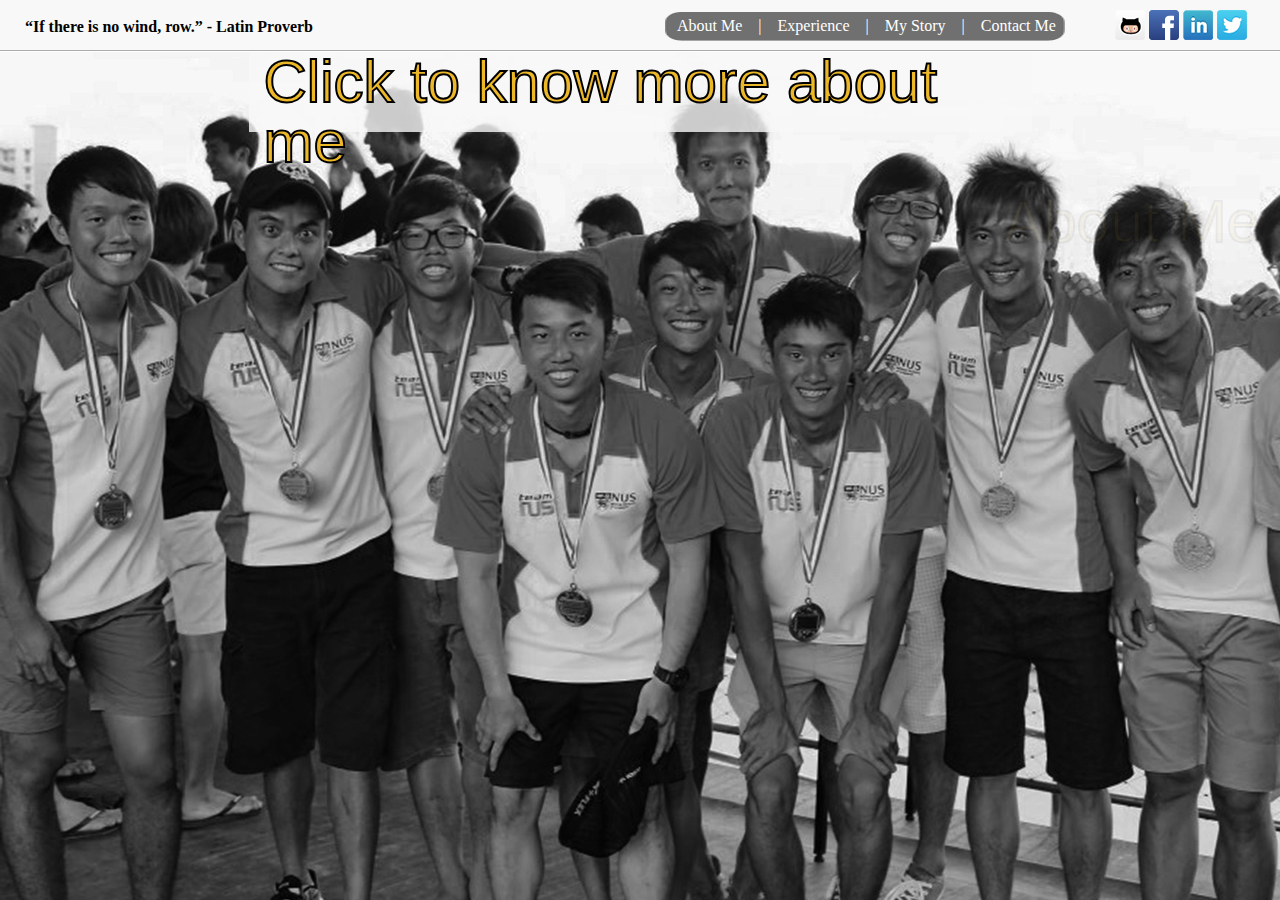
<file: index.html>
<!DOCTYPE html PUBLIC "-//W3C//DTD XHTML 1.0 Strict//EN" "http://www.w3.org/TR/xhtml1/DTD/xhtml1-strict.dtd">
<html xmlns="http://www.w3.org/1999/xhtml" xml:lang="en" >
	<head>
		<meta http-equiv="Content-Type" content="text/html; charset=utf-8" />
		<meta name="keywords" content="Kaiwu, Toh, About Me" />
		<meta name="description" content="All About Me" />
		<meta name="author" content="Kai Wu Toh" />
		<link title="Style" href="mystyle.css" rel="stylesheet" media="screen" type="text/css" />
		<link rel="icon" type="image/ico" href="favicon.ico"></link> 
		<link rel="shortcut icon" href="images/favicon.ico"></link>
		<title>Kai Wu Toh</title>	
		
		<script src="http://code.jquery.com/jquery-1.9.1.js"></script>
		
		<script src="https://ajax.googleapis.com/ajax/libs/jquery/1.10.2/jquery.min.js" type="text/javascript"></script>

		<script src="js/jquery-ui-1.10.3.custom.js" type="text/javascript"></script>
		
		<script src="js/jquery.mousewheel.js" type="text/javascript"></script>

		<script src="js/jquery.smoothdivscroll-1.3-min.js" type="text/javascript"></script>
		
		<script src="js/jquery.kinetic.min.js" type="text/javascript"></script>
	</head>
	
	<body>
		<!-- Status Bar -->
		<div id="status-bar">
			<span id="welcome">“If there is no wind, row.” - Latin Proverb</span>
			<span id="social">
				<a href="https://github.com/kwtoh" target="_blank">
				<img src="images/icons/webicon-github-m.png" alt="github" id="github" /></a>
				<a href="https://www.facebook.com/kaiwu.toh" target="_blank">
				<img src="images/icons/webicon-facebook-m.png" alt="facebook" id="facebook" /></a>
				<a href="http://www.linkedin.com/profile/view?id=295906035" target="_blank">
				<img src="images/icons/webicon-linkedin-m.png" alt="linkedin" id="linkedin" /></a>
				<a href="https://twitter.com/Kaiwuuu" target="_blank">
				<img src="images/icons/webicon-twitter-m.png" alt="twitter" id="twitter" /></a>
			</span>
			<span id="action-bar">
				<span class="actionBarLinks"><a href="index.html" title="About Me">About Me</a></span>
				<span class="actionBarLinks" title = "divider">|</span>
				<span class="actionBarLinks"><a href="work.html" title="work">Experience</a></span>
				<span class="actionBarLinks" title = "divider">|</span>
				<span class="actionBarLinks"><a href="mystory.html" title="play">My Story</a></span>
				<span class="actionBarLinks" title = "divider">|</span>
				<span class="actionBarLinks"><a href="contact.html" title="play">Contact Me</a></span>
				
			</span>
		</div>
		
		<!-- Header -->
		<div id="header">
			<div id="logo">
				<h1>About Me</h1>
			</div>
			<div id="info">
				<h1>Click to know more about me</h1>
			</div>
		</div>

		<!-- Middle Content -->
		<div id="content">
			<div id="makeMeScrollable">	
				<img src="images/demo/corkboard1.jpg" alt="Riga" id="Riga" />			
				<img src="images/demo/introduction.jpg"="introduction" id="introduction" />
				<img src="images/demo/corkboard2.jpg" alt="canoepolo" id="canoepolo" />
				<img src="images/demo/corkboardinterest.jpg" alt="canoepolo" id="canoepolo" />
				<img src="images/demo/corkboardskills.jpg" alt="skillsintro" id="skillsintro" />
				<img src="images/demo/corkboard3.jpg" alt="Skills" id="Skills" />
				<img src="images/demo/corkboard3.2.jpg" alt="Skills" id="Skills" />
				<a href="work.html">
				<img src="images/demo/corkboardworkplay.jpg" alt="experience" id="experience" /></a>
				<img src="images/demo/corkboardclickmore.jpg" alt="Skills" id="Skills" />
				<a href="https://github.com/kwtoh"target="_blank">
				<img src="images/demo/corkboard4.1.jpg" alt="Leaf" id="leaf" /></a>
				<img src="images/demo/corkboardgit.jpg" alt="git" id="git" />
				<a href="https://www.facebook.com/kaiwu.toh"target="_blank">
				<img src="images/demo/corkboard4.2.jpg" alt="Leaf" id="leaf" /></a>
				<img src="images/demo/corkboardfb.jpg" alt="facebook" id="facebook" />
				<a href="https://twitter.com/Kaiwuuu"target="_blank">
				<img src="images/demo/corkboard4.3.jpg" alt="Leaf" id="leaf" /></a>
				<img src="images/demo/corkboardtwit.jpg" alt="twit" id="twit" />
				<a href="http://www.linkedin.com/profile/view?id=295906035"target="_blank">
				<img src="images/demo/corkboard4.4.jpg" alt="Linkedin" id="Linkedin" /></a>
				<img src="images/demo/corkboardlinkedin.jpg" alt="linkedin" id="linkedin" />
				<img src="images/demo/corkboard1.jpg" alt="Riga" id="Riga" />
			</div>
			<div class="lionlion" title="lion">
				<img src="images/nuslion.png" alt="lion" id="lion" />
			</div>
		</div>
		
		<!-- Plugin initialization -->
		<script type="text/javascript">
			$(document).ready(function () {
				$("#makeMeScrollable").smoothDivScroll({
					mousewheelScrolling: "allDirections",
					manualContinuousScrolling: true
				});
			});
		</script>
		<script type="text/javascript">
			$(document).click(function() {
			  $( "#content" ).animate({
				opacity: 1
			  }, 1000);
			  $( "#info" ).animate({
				opacity: 0
			  }, 1000);
			  $( "#logo" ).animate({
				opacity: 1
			  }, 1000);
			});
		</script>
	</body>
</html>
</file>
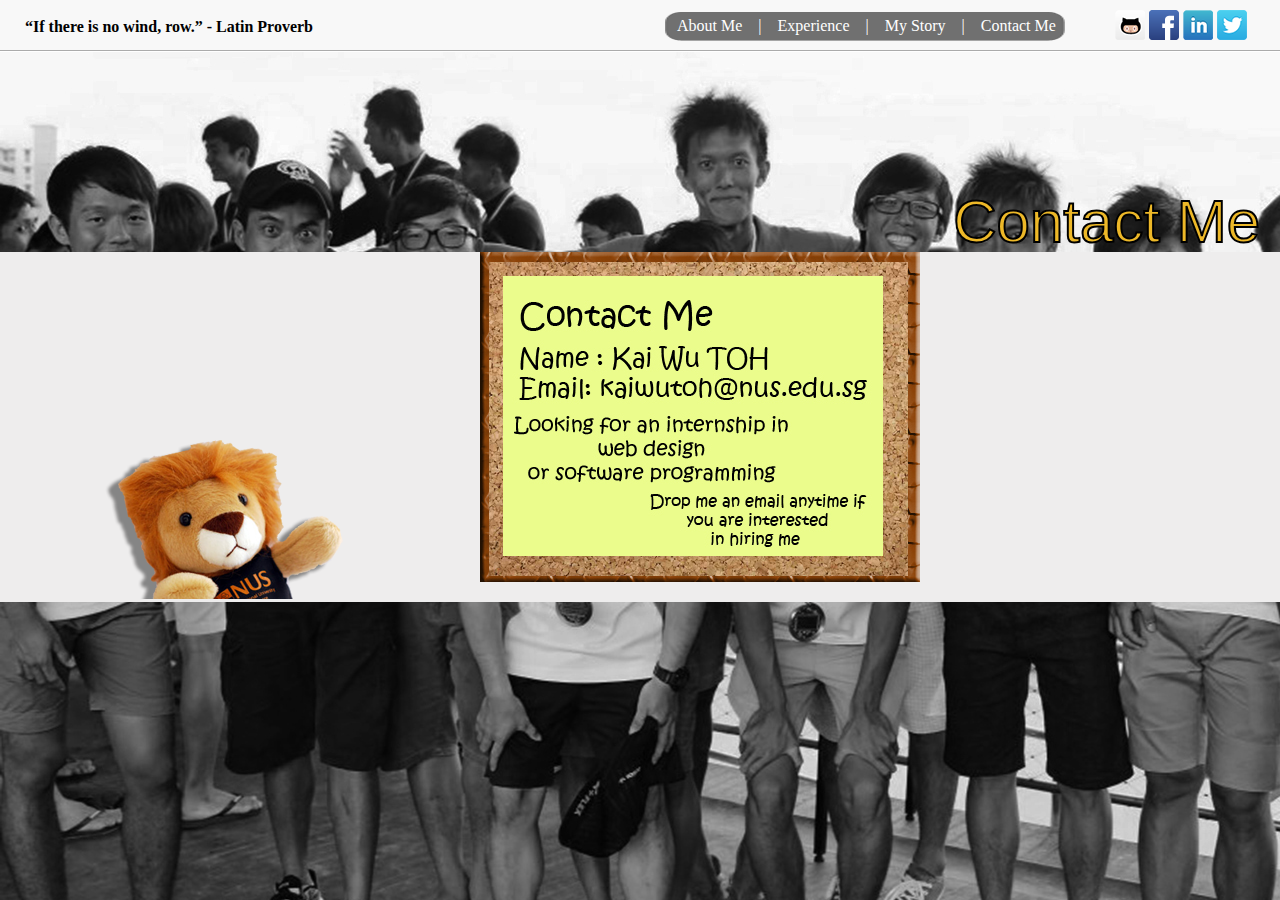
<file: contact.html>
<!DOCTYPE html PUBLIC "-//W3C//DTD XHTML 1.0 Strict//EN" "http://www.w3.org/TR/xhtml1/DTD/xhtml1-strict.dtd">
<html xmlns="http://www.w3.org/1999/xhtml" xml:lang="en" >
	<head>
		<meta http-equiv="Content-Type" content="text/html; charset=utf-8" />
		<meta name="keywords" content="Kaiwu, Toh, About Me" />
		<meta name="description" content="All About Me" />
		<meta name="author" content="Kai Wu Toh" />
		<link title="Style" href="mystyle.css" rel="stylesheet" media="screen" type="text/css" />
		<link rel="icon" type="image/ico" href="favicon.ico"></link> 
		<link rel="shortcut icon" href="images/favicon.ico"></link>
		<title>Kai Wu Toh</title>	
		
		<script src="http://code.jquery.com/jquery-1.9.1.js"></script>
		
		<script src="https://ajax.googleapis.com/ajax/libs/jquery/1.10.2/jquery.min.js" type="text/javascript"></script>

		<script src="js/jquery-ui-1.10.3.custom.js" type="text/javascript"></script>
		
		<script src="js/jquery.mousewheel.js" type="text/javascript"></script>

		<script src="js/jquery.smoothdivscroll-1.3-min.js" type="text/javascript"></script>
		
		<script src="js/jquery.kinetic.min.js" type="text/javascript"></script>
	</head>
	
	<body>
		<!-- Status Bar -->
		<div id="status-bar">
			<span id="welcome">“If there is no wind, row.” - Latin Proverb</span>
			<span id="social">
				<a href="https://github.com/kwtoh" target="_blank">
				<img src="images/icons/webicon-github-m.png" alt="github" id="github" /></a>
				<a href="https://www.facebook.com/kaiwu.toh" target="_blank">
				<img src="images/icons/webicon-facebook-m.png" alt="facebook" id="facebook" /></a>
				<a href="http://www.linkedin.com/profile/view?id=295906035" target="_blank">
				<img src="images/icons/webicon-linkedin-m.png" alt="linkedin" id="linkedin" /></a>
				<a href="https://twitter.com/Kaiwuuu" target="_blank">
				<img src="images/icons/webicon-twitter-m.png" alt="twitter" id="twitter" /></a>
			</span>
			<span id="action-bar">
				<span class="actionBarLinks"><a href="index.html" title="About Me">About Me</a></span>
				<span class="actionBarLinks" title = "divider">|</span>
				<span class="actionBarLinks"><a href="work.html" title="work">Experience</a></span>
				<span class="actionBarLinks" title = "divider">|</span>
				<span class="actionBarLinks"><a href="mystory.html" title="play">My Story</a></span>
				<span class="actionBarLinks" title = "divider">|</span>
				<span class="actionBarLinks"><a href="contact.html" title="play">Contact Me</a></span>
			</span>
		</div>
		
		<!-- Header -->
		<div id="header">
			<div id="logo1">
				<h1>Contact Me</h1>
			</div>
			<!--<div id="info">
				<h1>Click to know more about me</h1>
			</div>-->
		</div>

		<!-- Middle Content -->
		<div id="content1">
			<div class="ContactMe" title="Contact Me">
				<img src="images\workplay\contact.jpg" alt="contact" id="contact" />
			</div>
		
			<div class="lionlion" title="lion">
				<img src="images/nuslion.png" alt="lion" id="lion" />
			</div>
		</div>
		
		<!-- Plugin initialization -->
	</body>
</html>
</file>
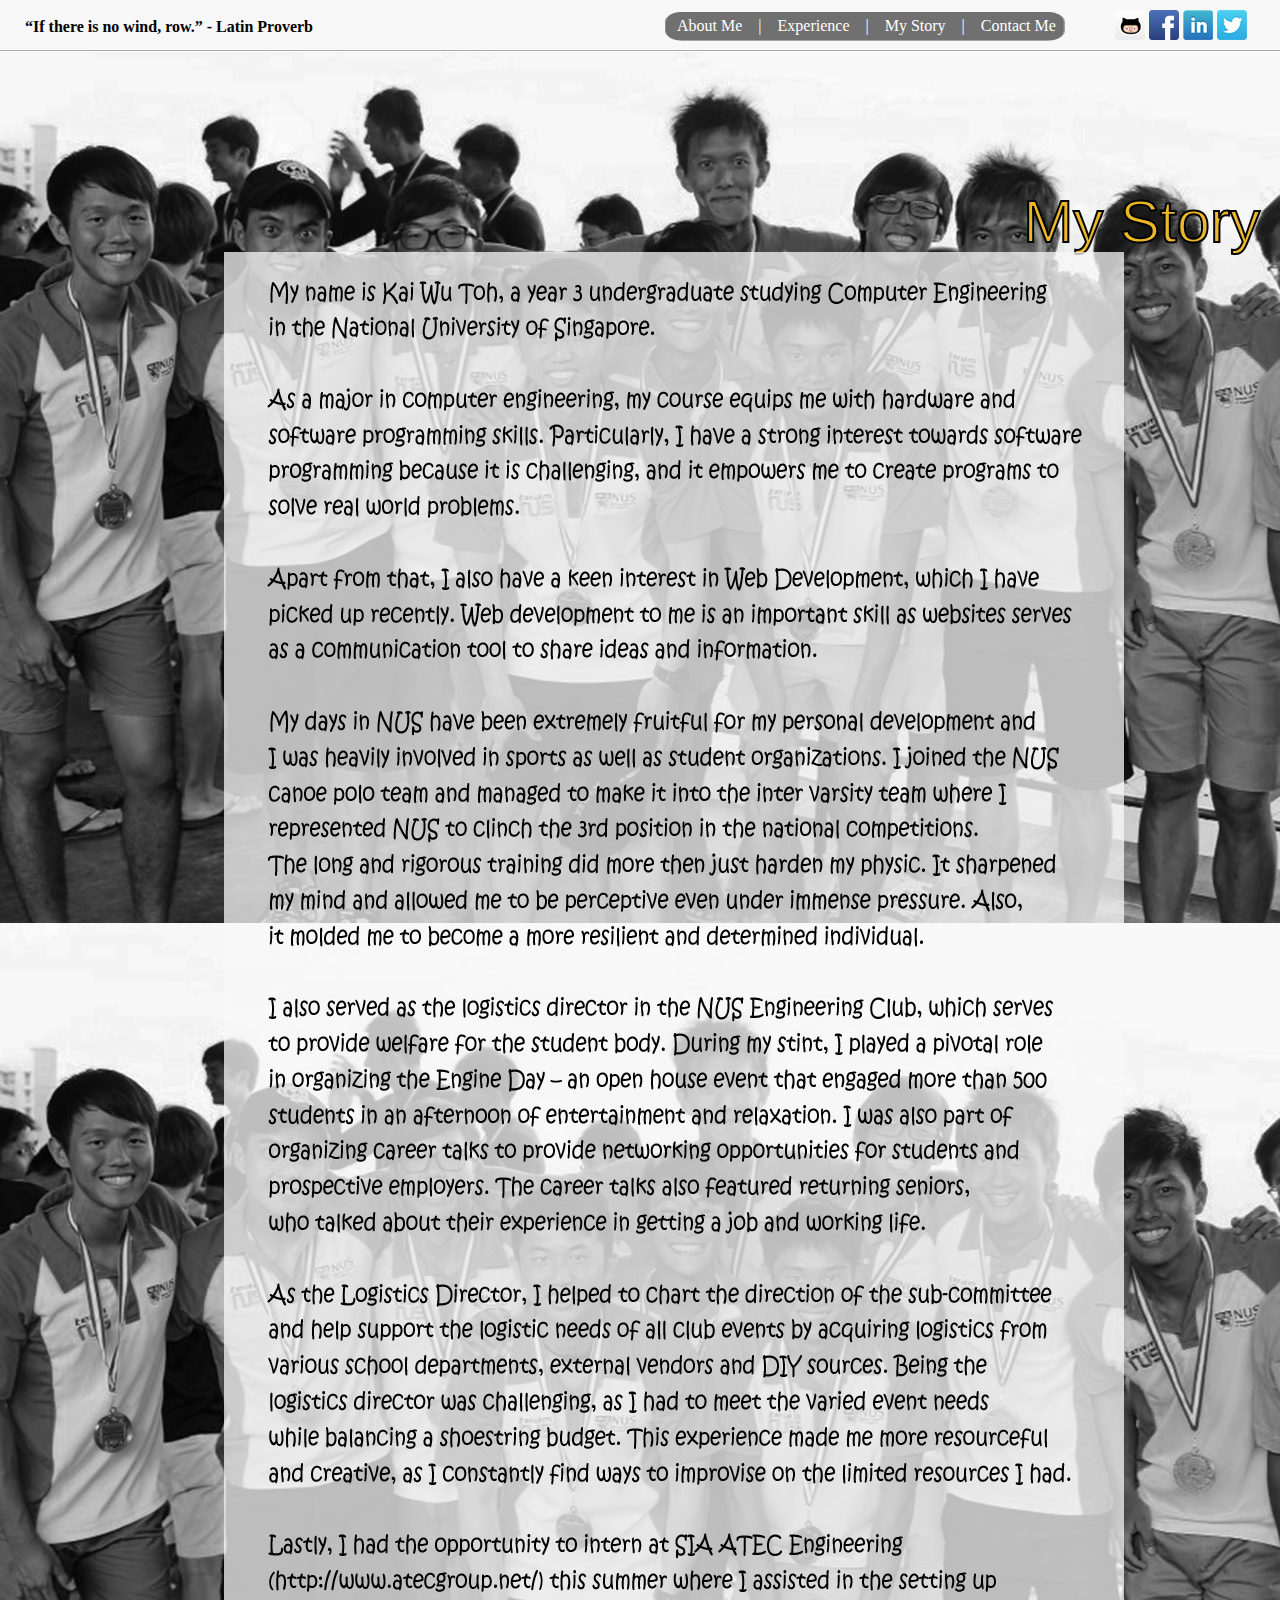
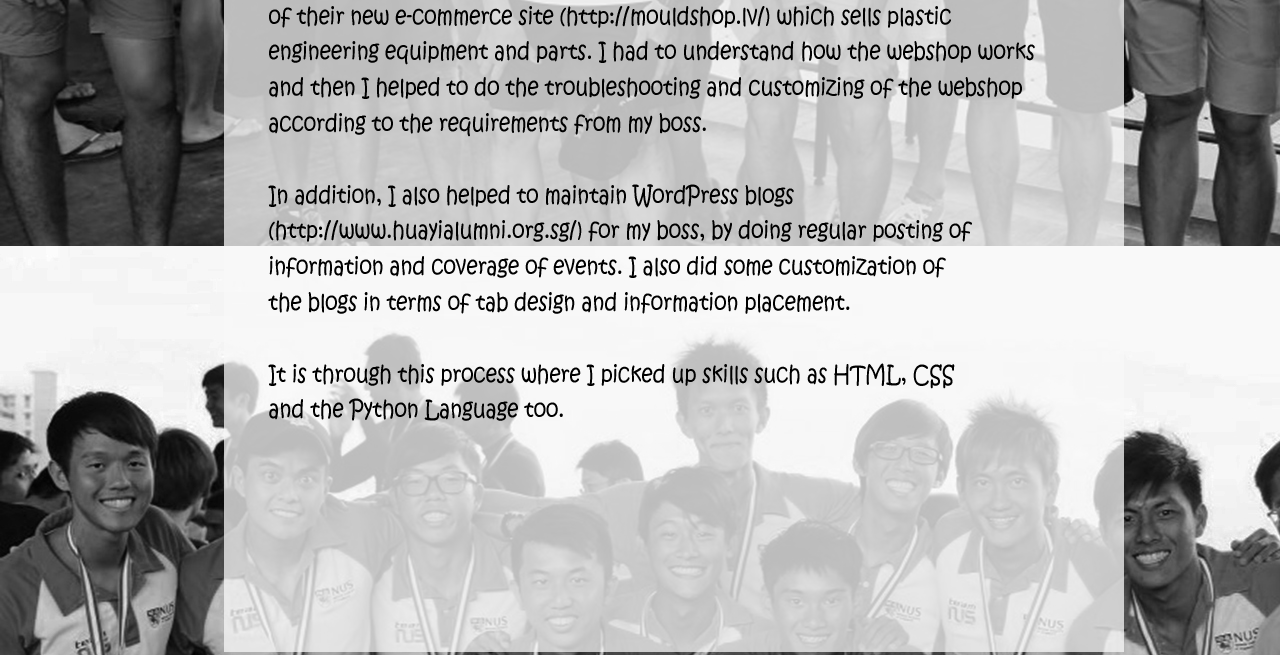
<file: mystory.html>
<!DOCTYPE html PUBLIC "-//W3C//DTD XHTML 1.0 Strict//EN" "http://www.w3.org/TR/xhtml1/DTD/xhtml1-strict.dtd">
<html xmlns="http://www.w3.org/1999/xhtml" xml:lang="en" >
	<head>
		<meta http-equiv="Content-Type" content="text/html; charset=utf-8" />
		<meta name="keywords" content="Kaiwu, Toh, About Me" />
		<meta name="description" content="All About Me" />
		<meta name="author" content="Kai Wu Toh" />
		<link title="Style" href="mystyle.css" rel="stylesheet" media="screen" type="text/css" />
		<link rel="icon" type="image/ico" href="favicon.ico"></link> 
		<link rel="shortcut icon" href="images/favicon.ico"></link>
		<title>Kai Wu Toh</title>	
		
		<script src="http://code.jquery.com/jquery-1.9.1.js"></script>
		
		<script src="https://ajax.googleapis.com/ajax/libs/jquery/1.10.2/jquery.min.js" type="text/javascript"></script>

		<script src="js/jquery-ui-1.10.3.custom.js" type="text/javascript"></script>
		
		<script src="js/jquery.mousewheel.js" type="text/javascript"></script>

		<script src="js/jquery.smoothdivscroll-1.3-min.js" type="text/javascript"></script>
		
		<script src="js/jquery.kinetic.min.js" type="text/javascript"></script>
	</head>
	
	<body>
		<!-- Status Bar -->
		<div id="status-bar">
			<span id="welcome">“If there is no wind, row.” - Latin Proverb</span>
			<span id="social">
				<a href="https://github.com/kwtoh" target="_blank">
				<img src="images/icons/webicon-github-m.png" alt="github" id="github" /></a>
				<a href="https://www.facebook.com/kaiwu.toh" target="_blank">
				<img src="images/icons/webicon-facebook-m.png" alt="facebook" id="facebook" /></a>
				<a href="http://www.linkedin.com/profile/view?id=295906035" target="_blank">
				<img src="images/icons/webicon-linkedin-m.png" alt="linkedin" id="linkedin" /></a>
				<a href="https://twitter.com/Kaiwuuu" target="_blank">
				<img src="images/icons/webicon-twitter-m.png" alt="twitter" id="twitter" /></a>
			</span>
			<span id="action-bar">
				<span class="actionBarLinks"><a href="index.html" title="About Me">About Me</a></span>
				<span class="actionBarLinks" title = "divider">|</span>
				<span class="actionBarLinks"><a href="work.html" title="work">Experience</a></span>
				<span class="actionBarLinks" title = "divider">|</span>
				<span class="actionBarLinks"><a href="mystory.html" title="play">My Story</a></span>
				<span class="actionBarLinks" title = "divider">|</span>
				<span class="actionBarLinks"><a href="contact.html" title="play">Contact Me</a></span>
			</span>
		</div>
		
		<!-- Header -->
		<div id="header">
			<div id="logo1">
				<h1>My Story</h1>
			</div>
			<!--<div id="info">
				<h1>Click to know more about me</h1>
			</div>-->
		</div>

		<!-- Middle Content -->
		<div id="contentStory">
			<div class="MyStory" title="My Story">
				<img src="mystorybackground.png" alt="contact" id="contact" />
			</div>
		</div>
		
		<!-- Plugin initialization -->
	</body>
</html>
</file>
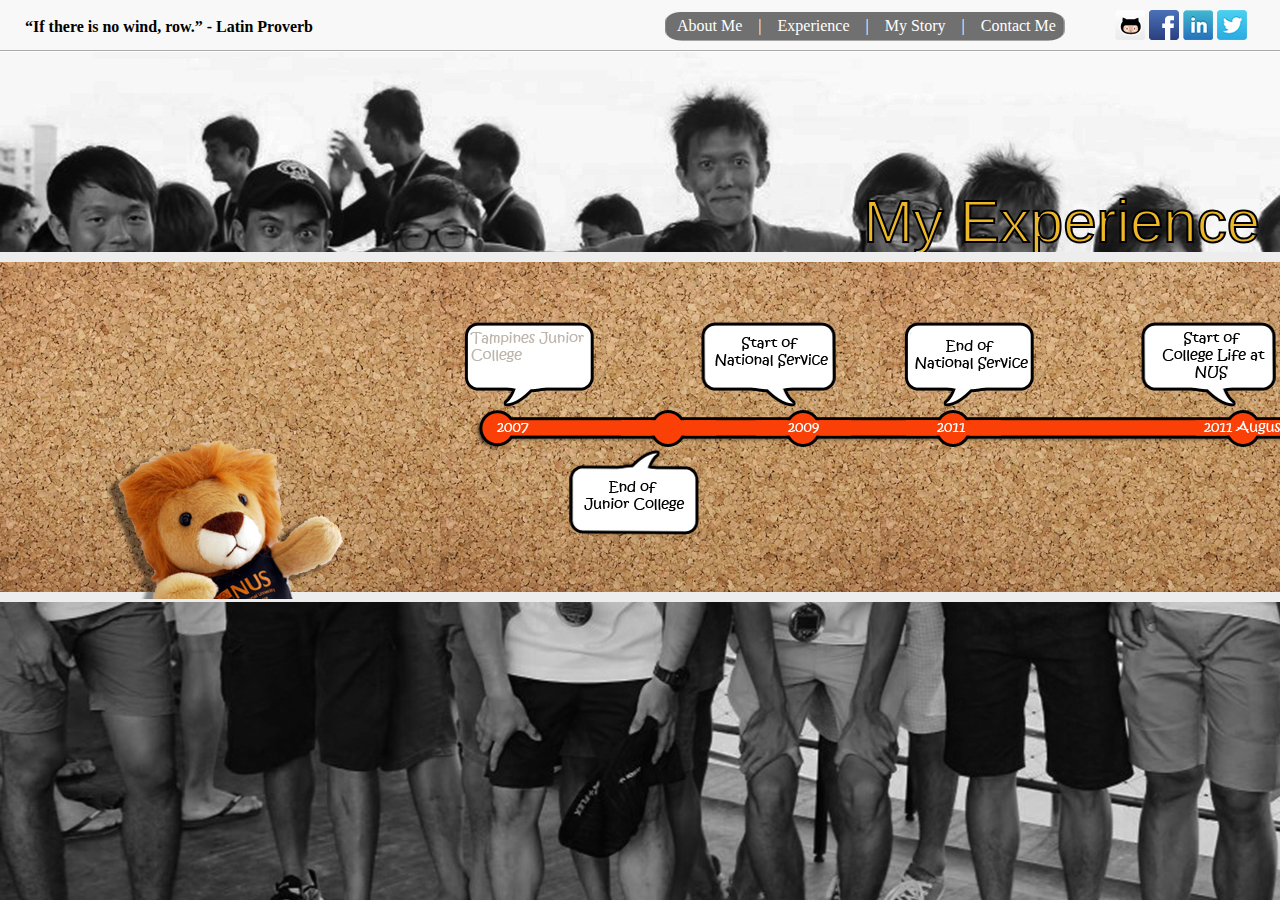
<file: work.html>
<!DOCTYPE html PUBLIC "-//W3C//DTD XHTML 1.0 Strict//EN" "http://www.w3.org/TR/xhtml1/DTD/xhtml1-strict.dtd">
<html xmlns="http://www.w3.org/1999/xhtml" xml:lang="en" >
	<head>
		<meta http-equiv="Content-Type" content="text/html; charset=utf-8" />
		<meta name="keywords" content="Kaiwu, Toh, About Me" />
		<meta name="description" content="All About Me" />
		<meta name="author" content="Kai Wu Toh" />
		<link title="Style" href="mystyle.css" rel="stylesheet" media="screen" type="text/css" />
		<link rel="icon" type="image/ico" href="favicon.ico"></link> 
		<link rel="shortcut icon" href="images/favicon.ico"></link>
		<title>Kai Wu Toh</title>	
		
		<script src="http://code.jquery.com/jquery-1.9.1.js"></script>
		
		<script src="https://ajax.googleapis.com/ajax/libs/jquery/1.10.2/jquery.min.js" type="text/javascript"></script>

		<script src="js/jquery-ui-1.10.3.custom.js" type="text/javascript"></script>
		
		<script src="js/jquery.mousewheel.js" type="text/javascript"></script>

		<script src="js/jquery.smoothdivscroll-1.3-min.js" type="text/javascript"></script>
		
		<script src="js/jquery.kinetic.min.js" type="text/javascript"></script>
	</head>
	
	<body>
		<!-- Status Bar -->
		<div id="status-bar">
			<span id="welcome">“If there is no wind, row.” - Latin Proverb</span>
			<span id="social">
				<a href="https://github.com/kwtoh" target="_blank">
				<img src="images/icons/webicon-github-m.png" alt="github" id="github" /></a>
				<a href="https://www.facebook.com/kaiwu.toh" target="_blank">
				<img src="images/icons/webicon-facebook-m.png" alt="facebook" id="facebook" /></a>
				<a href="http://www.linkedin.com/profile/view?id=295906035" target="_blank">
				<img src="images/icons/webicon-linkedin-m.png" alt="linkedin" id="linkedin" /></a>
				<a href="https://twitter.com/Kaiwuuu" target="_blank">
				<img src="images/icons/webicon-twitter-m.png" alt="twitter" id="twitter" /></a>
			</span>
			<span id="action-bar">
				<span class="actionBarLinks"><a href="index.html" title="About Me">About Me</a></span>
				<span class="actionBarLinks" title = "divider">|</span>
				<span class="actionBarLinks"><a href="work.html" title="work">Experience</a></span>
				<span class="actionBarLinks" title = "divider">|</span>
				<span class="actionBarLinks"><a href="mystory.html" title="play">My Story</a></span>
				<span class="actionBarLinks" title = "divider">|</span>
				<span class="actionBarLinks"><a href="contact.html" title="play">Contact Me</a></span>
			</span>
		</div>
		
		<!-- Header -->
		<div id="header">
			<div id="logo1">
				<h1>My Experience</h1>
			</div>
		</div>

		<!-- Middle Content -->
		<div id="content1">
			<div id="makeMeScrollable">	
				<img src="images/demo/corkboard1.jpg" alt="Riga" id="Riga" />			
				<img src="images/workplay/corkboardworktimelinestart.jpg" alt="start" id="timelinestart" />
				<img src="images/workplay/corkboardworktimeline1.jpg" alt="timeline1" id="timeline1" />
				<a href="http://www.enginclub.com/">
				<img src="images/workplay/corkboardworktimeline2.jpg" alt="timeline2" id="timeline2" /></a>
				<img src="images/workplay/corkboardworktimeline3.jpg" alt="timeline3" id="timeline3" />
				<img src="images/workplay/corkboardworktimeline4.jpg" alt="timeline4" id="timeline4" />
				<img src="images/workplay/corkboardworktimeline5.jpg" alt="timeline5" id="timeline5" />
				<img src="images/demo/corkboard1.jpg" alt="Riga" id="Riga" />			
				<img src="images/demo/corkboard1.jpg" alt="Riga" id="Riga" />			
			</div>
			<div class="lionlion" title="lion">
				<img src="images/nuslion.png" alt="lion" id="lion" />
			</div>
		</div>
		
		<!-- Plugin initialization -->
		<script type="text/javascript">
			$(document).ready(function () {
				$("#makeMeScrollable").smoothDivScroll({
					mousewheelScrolling: "allDirections",
					manualContinuousScrolling: true
				});
			});
		</script>
	</body>
</html>
</file>
<file: mystyle.css>
@import url('reset.css');
@import url('typography.css');
@import url('smoothDivScroll.css');

body {
	background-image:url('backgroundbig.jpg');
	margin: auto;
	width: 100%;
	background-position-y: 0px;
	background-position-x: 0px;
	/*background-position-y: -360px;
	background-position-x: -190px;*/
}

#social{
	float: right;
	margin-top: 10px;
	padding-right: 33px;
	padding-left: 50px;
}

#makeMeScrollable
{
	width:100%;
	height: 330px;
	position: relative;
	padding-top: 10px;
}

#makeMeScrollable div.scrollableArea img
{
	position: relative;
	float: left;
	margin: 0;
	padding: 0;
	/* If you don't want the images in the scroller to be selectable, try the following
	   block of code. It's just a nice feature that prevent the images from
	   accidentally becoming selected/inverted when the user interacts with the scroller. */
	-webkit-user-select: none;
	-khtml-user-select: none;
	-moz-user-select: none;
	-o-user-select: none;
	user-select: none;
}

#status-bar {
	background: url('Status-Bar.png') repeat-x;
	border-bottom: 2px groove #ffffff;
	height: 50px;
	width: 100%;
}

#status-bar-commands {
	width: 400px;
}

#welcome {
	float:left; 
	padding-top: 19px;
	padding-left: 25px;
	width: 350px;
}
#action-bar {background: url('action-bar-bg.png') no-repeat;
float: right;
width: 400px;
height: 29px;
margin-top: 12px;
}

#welcome{
	font-weight:bold;
}

.actionBarLinks{
display: inline-block;
padding-left: 12px;
padding-top: 6px;
color: white;
}

.actionBarLinks a{
color: white;
text-decoration: none;
}

#header {
	/*background: url('SAM_9226.JPG') no-repeat;*/
	/*background-color: #6eb9cc;
	border-bottom: 2px ridge #ffffff;
	height: 200px;
	width: 100%;*/		
	height: 200px;
}

#logo {
	float: right;
	color: #edb828;
	-webkit-text-stroke: 2px black;
	padding-top: 140px;
	padding-right: 20px;
	opacity: 0.05;
}

#logo1{
	float: right;
	color: #edb828;
	-webkit-text-stroke: 2px black;
	padding-top: 140px;
	padding-right: 20px;
}

#info{
	background: url('text.png') no-repeat;
	font-size:60px;
	padding-left: 15px;
	color: #edb828;
	-webkit-text-stroke: 2px black;
	margin-left: auto;
	margin-right: auto;
	display: block;
	width: 60%;
}

#content {
	background-color: #eeeded;
	height: 350px;
	position: relative;
	width: 100%;
	opacity: 0;
}

#content1{
	background-color: #eeeded;
	height: 350px;
	position: relative;
	width: 100%;
}

#contentStory{
	position: relative;
	width: 100%;
	margin-left: auto;
	margin-right: auto;
	display: block;
}

#contentbox{
	background-color: #ffffff;
	height: 200px;
	width: 300px;
}

.lionlion{
	position: absolute;
	bottom: 0px;
	left: 100px;
}

.ContactMe{
	margin-left: auto;
	margin-right: auto;
	display: block;
	width: 25%;
}

.MyStory{
	margin-left: auto;
	margin-right: auto;
	display: block;
	width: 65%;
}
</file>
